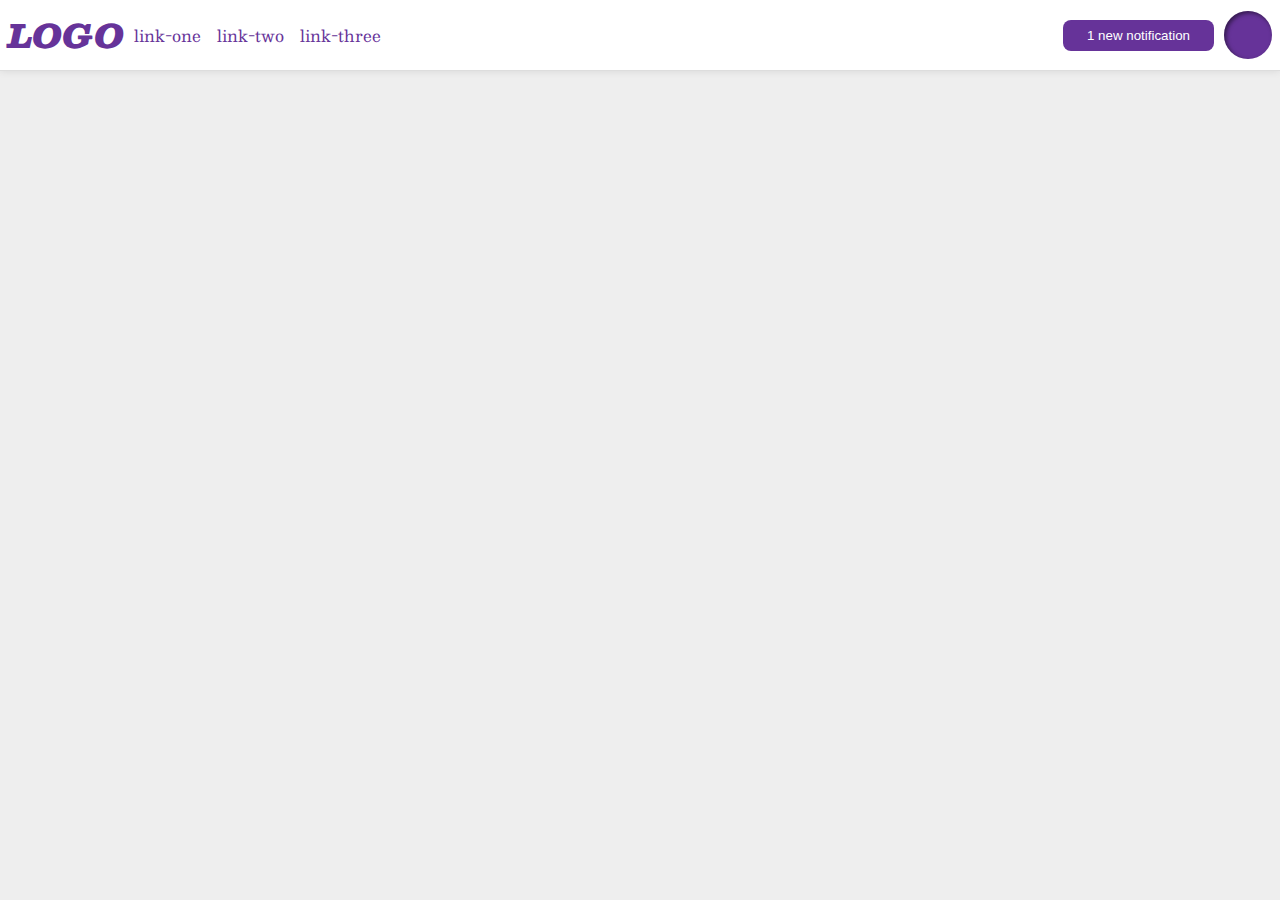
<file: flex/03-flex-header-2/index.html>
<!DOCTYPE html>
<html lang="en">
  <head>
    <meta charset="UTF-8">
    <meta http-equiv="X-UA-Compatible" content="IE=edge">
    <meta name="viewport" content="width=device-width, initial-scale=1.0">
    <title>Flex Header 2</title>
    <link rel="stylesheet" href="style.css">
  </head>
  <body>
    <div class="header">
     <div class="left-corner">
        <div class="logo">
          LOGO
        </div>
        <ul class="links">
          <li><a href="https://google.com">link-one</a></li>
          <li><a href="https://google.com">link-two</a></li>
          <li><a href="https://google.com">link-three</a></li>
        </ul>
      </div>
    
      <div class="right-corner">
        <button class="notifications">
          1 new notification
        </button>
        <div class="profile-image"></div>
     </div>
    </div>
  </body>
</html>
</file>
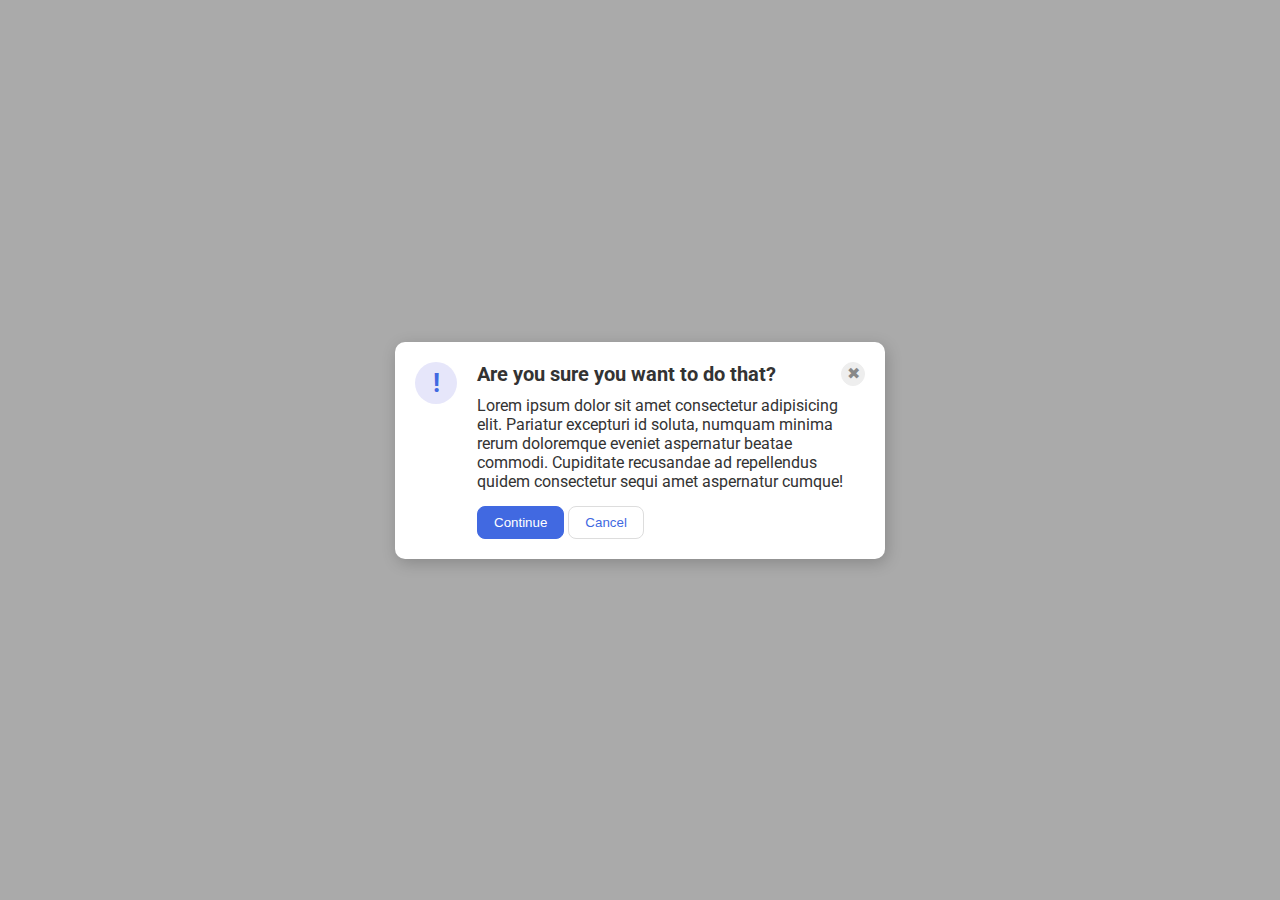
<file: flex/05-flex-modal/index.html>
<!DOCTYPE html>
<html lang="en">
  <head>
    <meta charset="UTF-8">
    <meta http-equiv="X-UA-Compatible" content="IE=edge">
    <meta name="viewport" content="width=device-width, initial-scale=1.0">
    <link rel="stylesheet" href="style.css">
    <title>Modal</title>
  </head>
  <body>
    <div class="modal">
      <div class="container">
        <div class="icon">!</div>
          <div class="info">
            <div class="header-container">
              <div class="header">Are you sure you want to do that?</div> <div class="close-btn-container">
              <button class="close-button">✖</button>
            </div>
            </div>
           
            <div class="text">Lorem ipsum dolor sit amet consectetur adipisicing elit. Pariatur excepturi id soluta, numquam minima rerum doloremque eveniet aspernatur beatae commodi. Cupiditate recusandae ad repellendus quidem consectetur sequi amet aspernatur cumque!</div>
          
            <div class="btn-container">
              <button class="continue">Continue</button>
              <button class="cancel">Cancel</button>
            </div>
        </div>
      </div>
    </div>
  </body>
</html>
</file>
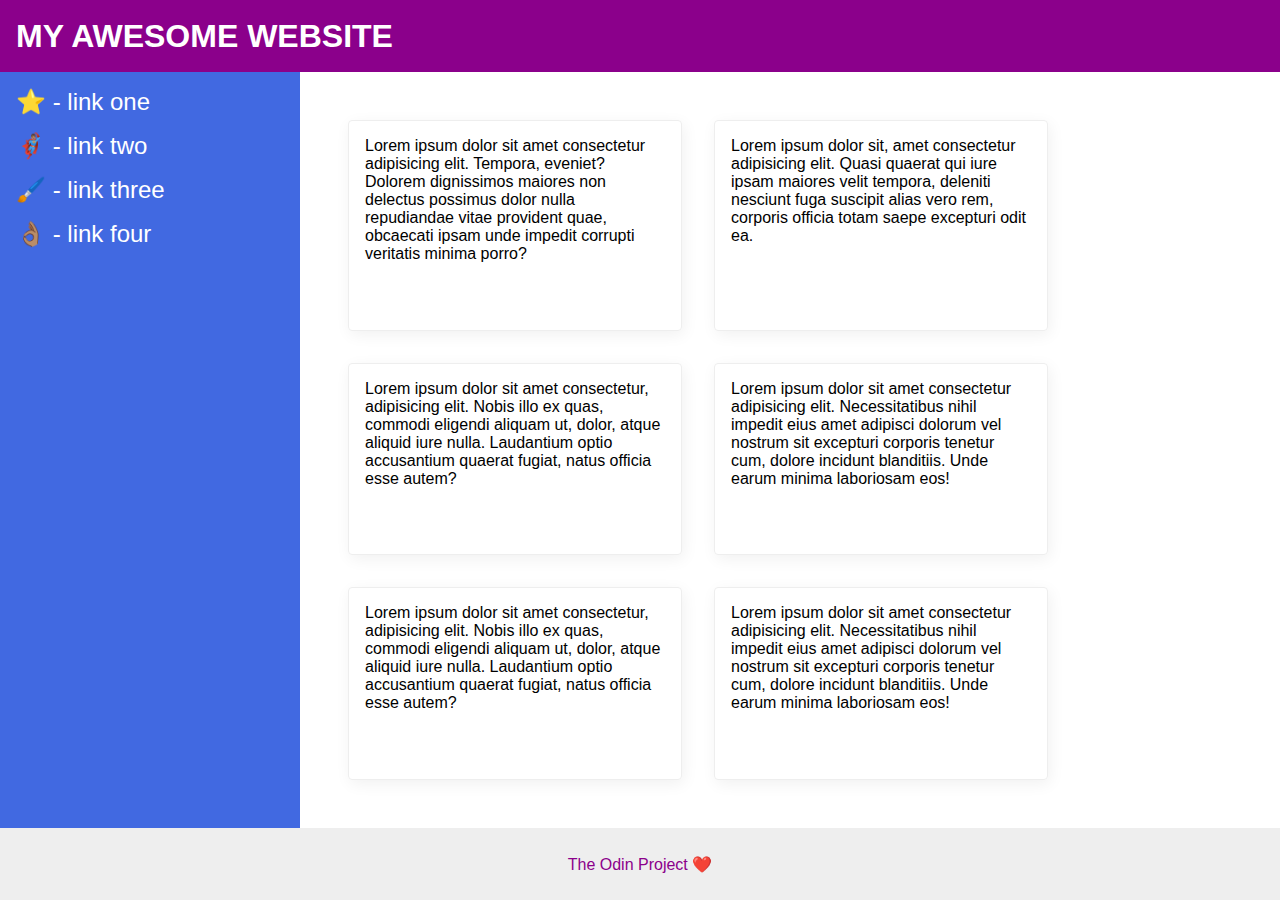
<file: flex/07-flex-layout-2/index.html>
<!DOCTYPE html>
<html lang="en">
  <head>
    <meta charset="UTF-8">
    <meta http-equiv="X-UA-Compatible" content="IE=edge">
    <meta name="viewport" content="width=device-width, initial-scale=1.0">
    <title>The Holy Grail</title>
    <link rel="stylesheet" href="style.css">
  </head>
  <body>
    <div class="header">
      MY AWESOME WEBSITE
    </div>

<div class="container">
  <div class="sidebar">
              <ul>
                <li><a href="#">⭐ - link one</a></li>
                <li><a href="#">🦸🏽‍♂️ - link two</a></li>
                <li><a href="#">🖌️ - link three</a></li>
                <li><a href="#">👌🏽 - link four</a></li>
              </ul>
            </div>

    <div class="content-container">
  
            <div class="card">Lorem ipsum dolor sit amet consectetur adipisicing elit. Tempora, eveniet? Dolorem dignissimos maiores non delectus possimus dolor nulla repudiandae vitae provident quae, obcaecati ipsam unde impedit corrupti veritatis minima porro?</div>

            <div class="card">Lorem ipsum dolor sit, amet consectetur adipisicing elit. Quasi quaerat qui iure ipsam maiores velit tempora, deleniti nesciunt fuga suscipit alias vero rem, corporis officia totam saepe excepturi odit ea.</div>

            <div class="card">Lorem ipsum dolor sit amet consectetur, adipisicing elit. Nobis illo ex quas, commodi eligendi aliquam ut, dolor, atque aliquid iure nulla. Laudantium optio accusantium quaerat fugiat, natus officia esse autem?</div>

            <div class="card">Lorem ipsum dolor sit amet consectetur adipisicing elit. Necessitatibus nihil impedit eius amet adipisci dolorum vel nostrum sit excepturi corporis tenetur cum, dolore incidunt blanditiis. Unde earum minima laboriosam eos!</div>

            <div class="card">Lorem ipsum dolor sit amet consectetur, adipisicing elit. Nobis illo ex quas, commodi eligendi aliquam ut, dolor, atque aliquid iure nulla. Laudantium optio accusantium quaerat fugiat, natus officia esse autem?</div>

            <div class="card">Lorem ipsum dolor sit amet consectetur adipisicing elit. Necessitatibus nihil impedit eius amet adipisci dolorum vel nostrum sit excepturi corporis tenetur cum, dolore incidunt blanditiis. Unde earum minima laboriosam eos!</div>

  </div>
</div>
    <div class="footer">
      The Odin Project ❤️
    </div>
  </body>
</html>
</file>
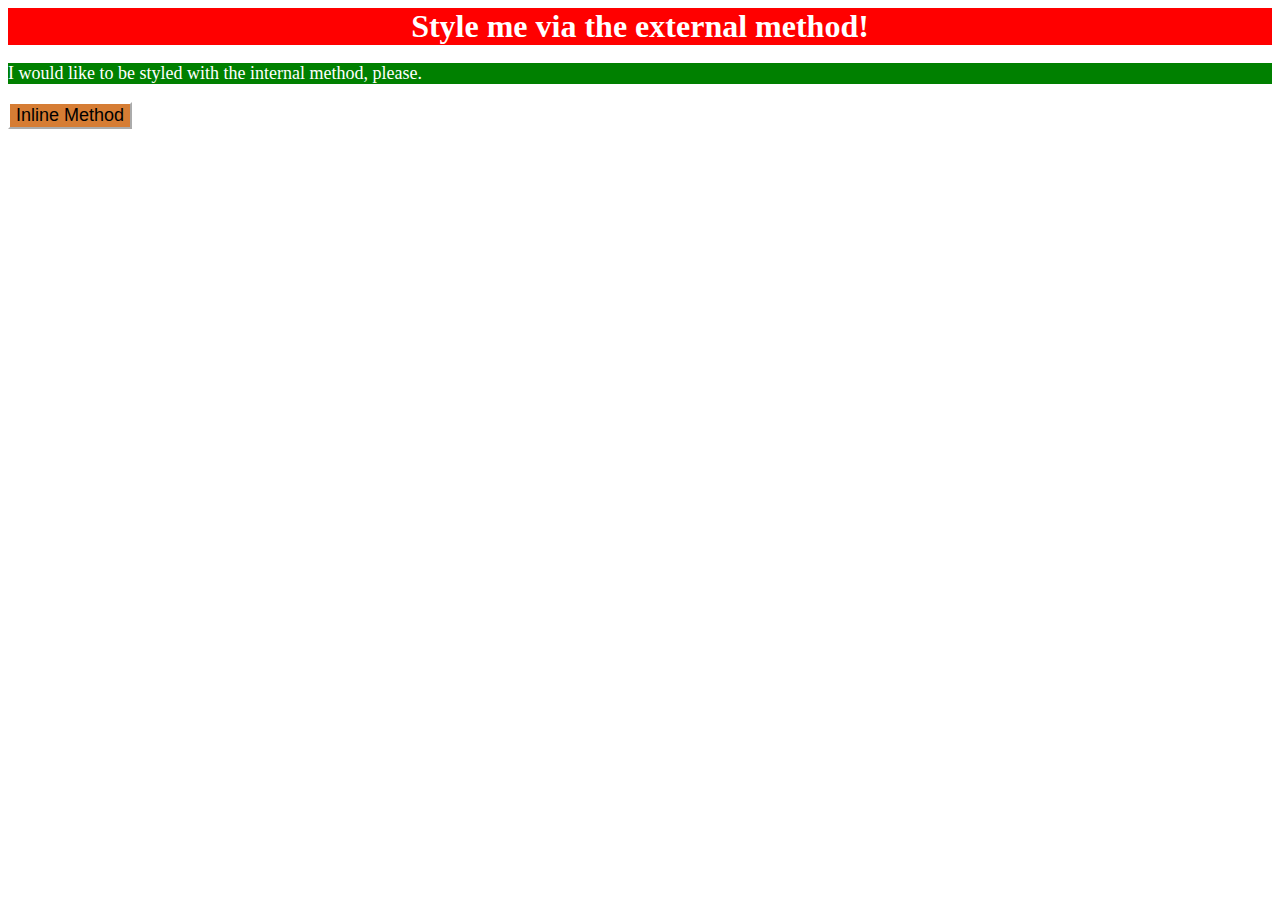
<file: foundations/01-css-methods/index.html>
<!DOCTYPE html>
<html lang="en">
  <head>
    <meta charset="UTF-8">
    <meta http-equiv="X-UA-Compatible" content="IE=edge">
    <meta name="viewport" content="width=device-width, initial-scale=1.0">
    <link rel="stylesheet" href="style.css">
    <title>Methods for Adding CSS</title>
    <style>
      p{
        background-color: #008000;
        color: #fff;
        font-size: 18px;
      }
    </style>
  </head>
  <body>
    <div>Style me via the external method!</div>
    <p>I would like to be styled with the internal method, please.</p>
    <button style="background-color: #d67d34; border-color: #fff; font-size: 18px;">Inline Method</button>
  </body>
</html>
</file>
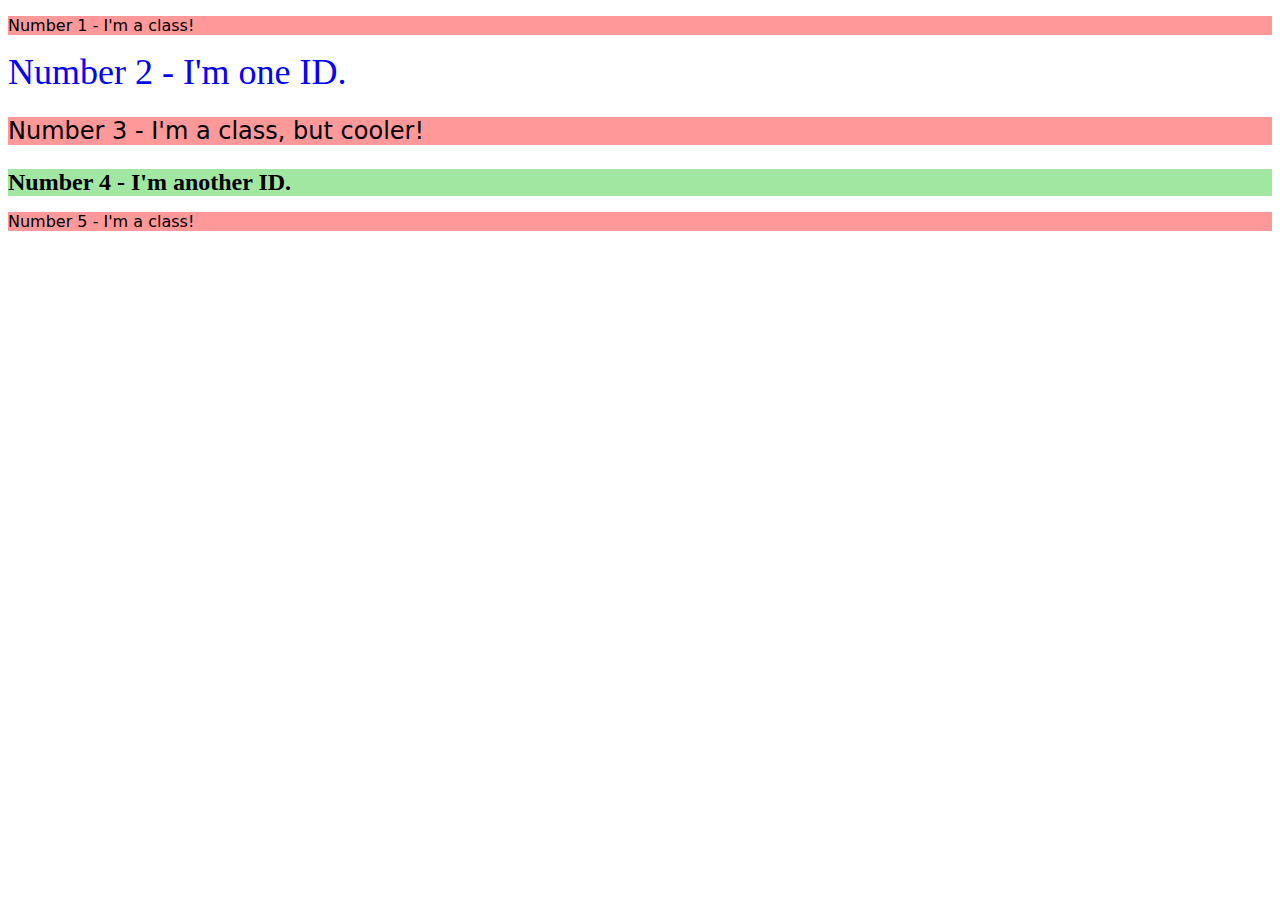
<file: foundations/02-class-id-selectors/index.html>
<!DOCTYPE html>
<html lang="en">
  <head>
    <meta charset="UTF-8">
    <meta http-equiv="X-UA-Compatible" content="IE=edge">
    <meta name="viewport" content="width=device-width, initial-scale=1.0">
    <title>Class and ID Selectors</title>
    <link rel="stylesheet" href="style.css">
  </head>
  <body>
    <p class="red-bg">Number 1 - I'm a class!</p>
    <div id="first-blue">Number 2 - I'm one ID.</div>
    <p class="red-bg adjust-font-size">Number 3 - I'm a class, but cooler!</p>
    <div id="second-green" class="adjust-font-size">Number 4 - I'm another ID.</div>
    <p class="red-bg">Number 5 - I'm a class!</p>
  </body>
</html>
</file>
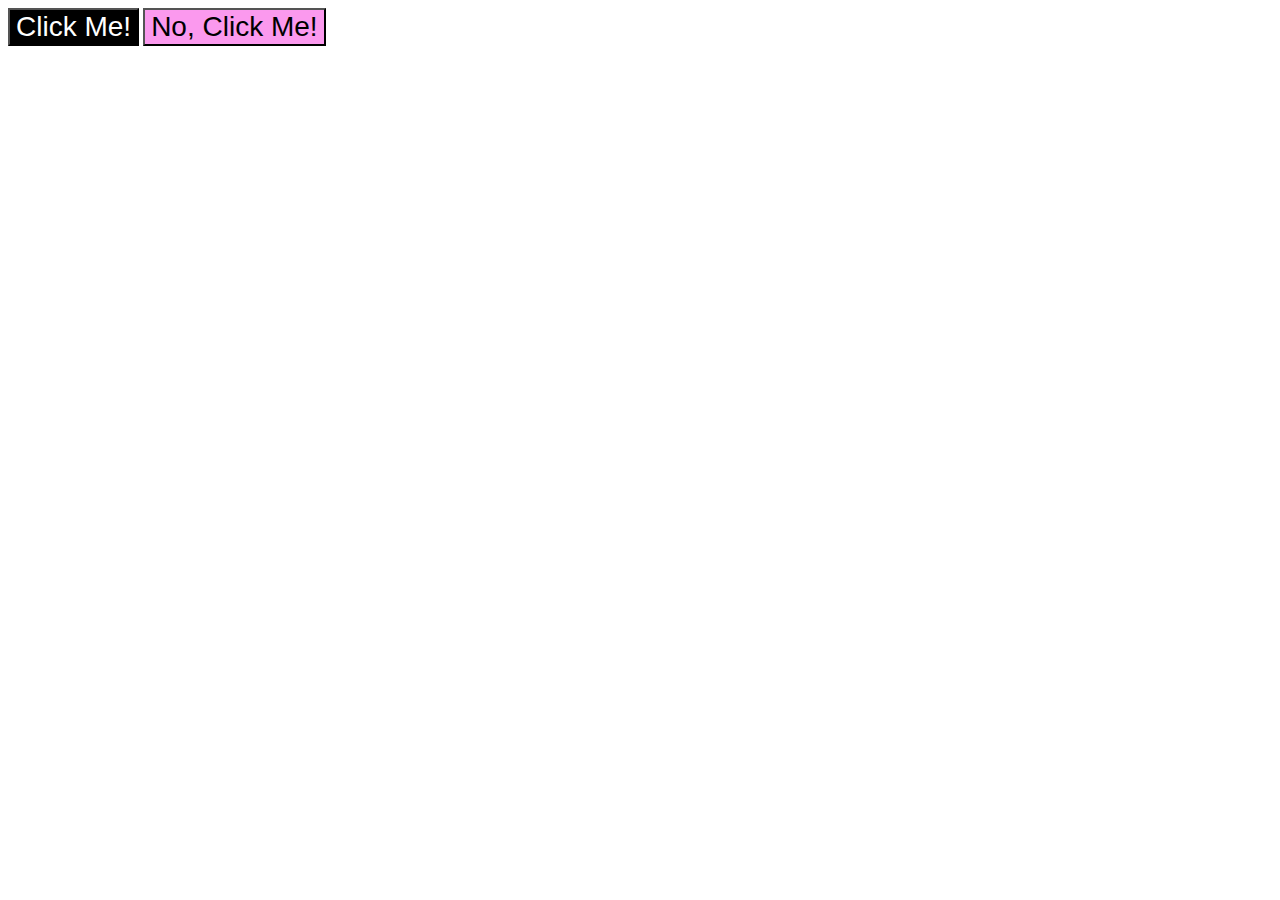
<file: foundations/03-grouping-selectors/index.html>
<!DOCTYPE html>
<html lang="en">
  <head>
    <meta charset="UTF-8">
    <meta http-equiv="X-UA-Compatible" content="IE=edge">
    <meta name="viewport" content="width=device-width, initial-scale=1.0">
    <title>Grouping Selectors</title>
    <link rel="stylesheet" href="style.css">
  </head>
  <body>
    <button class="btn black-btn">Click Me!</button>
    <button class="btn pink-btn">No, Click Me!</button>
  </body>
</html>
</file>
<file: flex/03-flex-header-2/style.css>
/* this is some magical font-importing.  
you'll learn about it later. */
@import url('https://fonts.googleapis.com/css2?family=Besley:ital,wght@0,400;1,900&display=swap');

body {
  margin: 0;
  background: #eee;
  font-family: Besley, serif;
}

.header {
  background: white;
  border-bottom: 1px solid #ddd;
  box-shadow: 0 0 8px rgba(0,0,0,.1);
  display: flex;
  align-items: center;
  justify-content: space-between;
  padding: 8px;
}

.profile-image {
  background: rebeccapurple;
  box-shadow: inset 2px 2px 4px rgba(0,0,0,.5);
  border-radius: 50%;
  width: 48px;
  height: 48px;
}

.logo {
  color: rebeccapurple;
  font-size: 32px;
  font-weight: 900;
  font-style: italic;
}

button {
  border: none;
  border-radius: 8px;
  background: rebeccapurple;
  color: white;
  padding: 8px 24px;
}

a {
  /* this removes the line under our links */
  text-decoration: none;
  color: rebeccapurple;
}

ul {
  list-style-type: none;
  display: flex;
  gap: 16px;
  margin: 0;
  padding: 0;
}

.left-corner, .right-corner{
  display: flex;
  align-items: center;
  gap: 10px;
}
</file>
<file: flex/05-flex-modal/style.css>
@import url('https://fonts.googleapis.com/css2?family=Roboto:wght@400;700&display=swap');

html, body {
  height: 100%;
}

body {
  font-family: Roboto, sans-serif;
  margin: 0;
  background: #aaa;
  color: #333;
  /* I'll give you this one for free lol */
  display: flex;
  align-items: center;
  justify-content: center;
}

.modal {
  background: white;
  border-radius: 10px;
  box-shadow: 2px 4px 16px rgba(0,0,0,.2);
}

.container{
  display: flex;
  max-width: 450px;
  gap: 20px;
  padding: 20px;
}

.icon {
  color: royalblue;
  font-size: 26px;
  font-weight: 700;
  background: lavender;
  width: 42px;
  height: 42px;
  border-radius: 50%;
  display: flex;
  align-items: center;
  justify-content: center;
  flex-shrink: 0;
}

.header-container{
  display: flex;
  justify-content: space-between;
  align-items: center;
  font-weight: bold;
  font-size: 20px;
  margin-bottom: 10px;
}

.btn-container{
  margin-top: 15px;
}

.close-button {
  background: #eee;
  border-radius: 50%;
  color: #888;
  font-weight: 400;
  font-size: 16px;
  height: 24px;
  width: 24px;
  display: flex;
  align-items: center;
  justify-content: center;
  border: 1px solid #eee;
  padding: 0;
}

button {
  cursor: pointer;
  padding: 8px 16px;
  border-radius: 8px;
}

button.continue {
  background: royalblue;
  border: 1px solid royalblue;
  color: white;
}

button.cancel {
  background: white;
  border: 1px solid #ddd;
  color: royalblue;
}
</file>
<file: flex/07-flex-layout-2/style.css>
body {
  font-family: -apple-system, BlinkMacSystemFont, 'Segoe UI', Roboto, Oxygen, Ubuntu, Cantarell, 'Open Sans', 'Helvetica Neue', sans-serif;
  margin: 0;
  min-height: 100vh;
  display: flex;
  flex-direction: column;
  padding: 0;
  margin: 0;
}

.header {
  height: 72px;
  background: darkmagenta;
  color: white;
  font-weight: 900;
  font-size: 32px;
  display: flex;
  align-items: center;
  padding: 0 16px;
}

.footer {
  height: 72px;
  background: #eee;
  color: darkmagenta;
  display: flex;
  justify-content: center;
  align-items: center;
}

.sidebar {
  width: 300px;
  background: royalblue;
  box-sizing: border-box;
  flex-shrink: 0;
  padding: 16px;
}

ul{
  list-style: none;
  padding: 0;
  margin: 0;
}

li {
  margin-bottom: 16px;
}

a{
  text-decoration: none;
  font-size: 24px;
  color: #fff;
}

.card {
  border: 1px solid #eee;
  box-shadow: 2px 4px 16px rgba(0,0,0,.06);
  border-radius: 4px;
  padding: 16px;
  width: 300px;
}

.container{
  display: flex;
  flex: 1;
}

.content-container{
  display: flex;
  flex-wrap: wrap;
  padding: 48px;
  gap: 32px;
}
</file>
<file: foundations/01-css-methods/style.css>
div {
    background-color: #ff0000;
    color: #fff;
    text-align: center;
    font-size: 32px;
    font-weight: bold;
}
</file>
<file: foundations/02-class-id-selectors/style.css>
.red-bg{
    font-family: Verdana, 'DejaVu Sans', sans-serif;
    background-color: rgba(255, 0, 0, 0.404);
}

.adjust-font-size{
    font-size: 24px;
}

#first-blue{
    color: blue;
    font-size: 36px;
}

#second-green{
    background-color: rgba(0, 189, 0, 0.37);
    font-weight: bold;
}
</file>
<file: foundations/03-grouping-selectors/style.css>
.btn{
    font-size: 28px;
    font-family: 'Helvetica', 'Times New Roman', sans-serif;
}

.black-btn{
    background-color: #000;
    color: #fff;
}

.pink-btn{
    background-color: rgba(250, 115, 232, 0.726);
    
}
</file>
